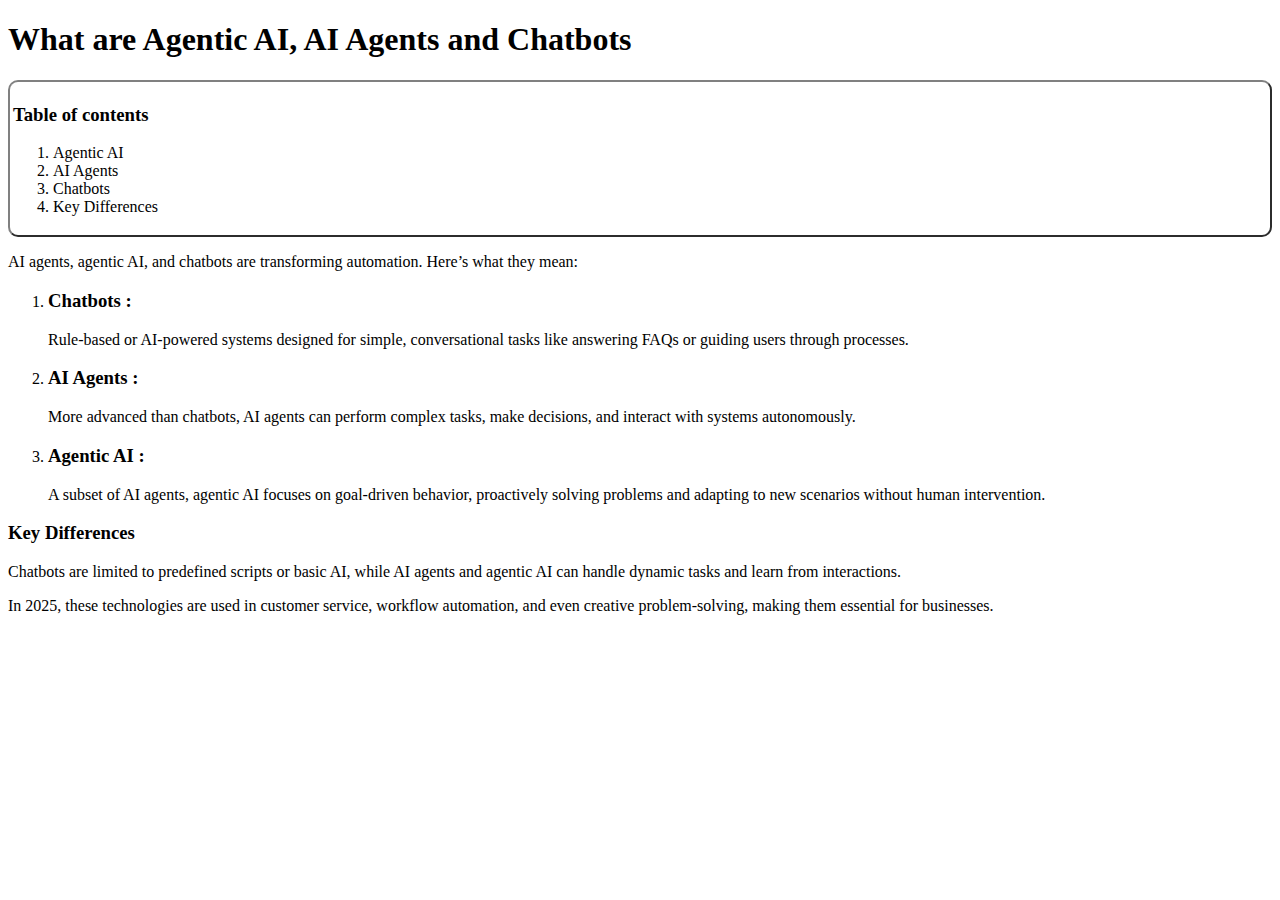
<file: index.html>
<!DOCTYPE html>
<html lang="en">
<head>
    <meta charset="UTF-8">
    <meta name="viewport" content="width=device-width, initial-scale=1.0">
    <title>Document</title>
</head>
<body>

    <h1>What are Agentic AI, AI Agents and Chatbots </h1>
    <table border="2" align="center" style="width: 100%; border-radius: 10px;">
        <tr>
            <td style="border: none;">
                <h3>Table of contents</h3>
            
                <ol>
                    <li>Agentic AI</li>
                    <li>AI Agents</li>
                    <li>Chatbots</li>
                    <li>Key Differences</li>
                </ol>
            </td>
            
        </tr>
    </table>
    
    <p>AI agents, agentic AI, and chatbots are transforming automation. Here’s what they mean:</p>
    <ol>
        <li>
            <h3>Chatbots :</h3>
        </li>
        <p>Rule-based or AI-powered systems designed for simple, conversational tasks like answering FAQs or guiding users through processes.</p>
        <li>
            <h3>AI Agents :</h3>
        </li>
        <p>More advanced than chatbots, AI agents can perform complex tasks, make decisions, and interact with systems autonomously.</p>
        <li>
            <h3>Agentic AI :</h3>
        </li>
        <p>A subset of AI agents, agentic AI focuses on goal-driven behavior, proactively solving problems and adapting to new scenarios without human intervention.</p>
    </ol>
    <h3>Key Differences </h3>
    <p>Chatbots are limited to predefined scripts or basic AI, while AI agents and agentic AI can handle dynamic tasks and learn from interactions.</p>
    <p>In 2025, these technologies are used in customer service, workflow automation, and even creative problem-solving, making them essential for businesses.</p>



</body>
</html>
</file>
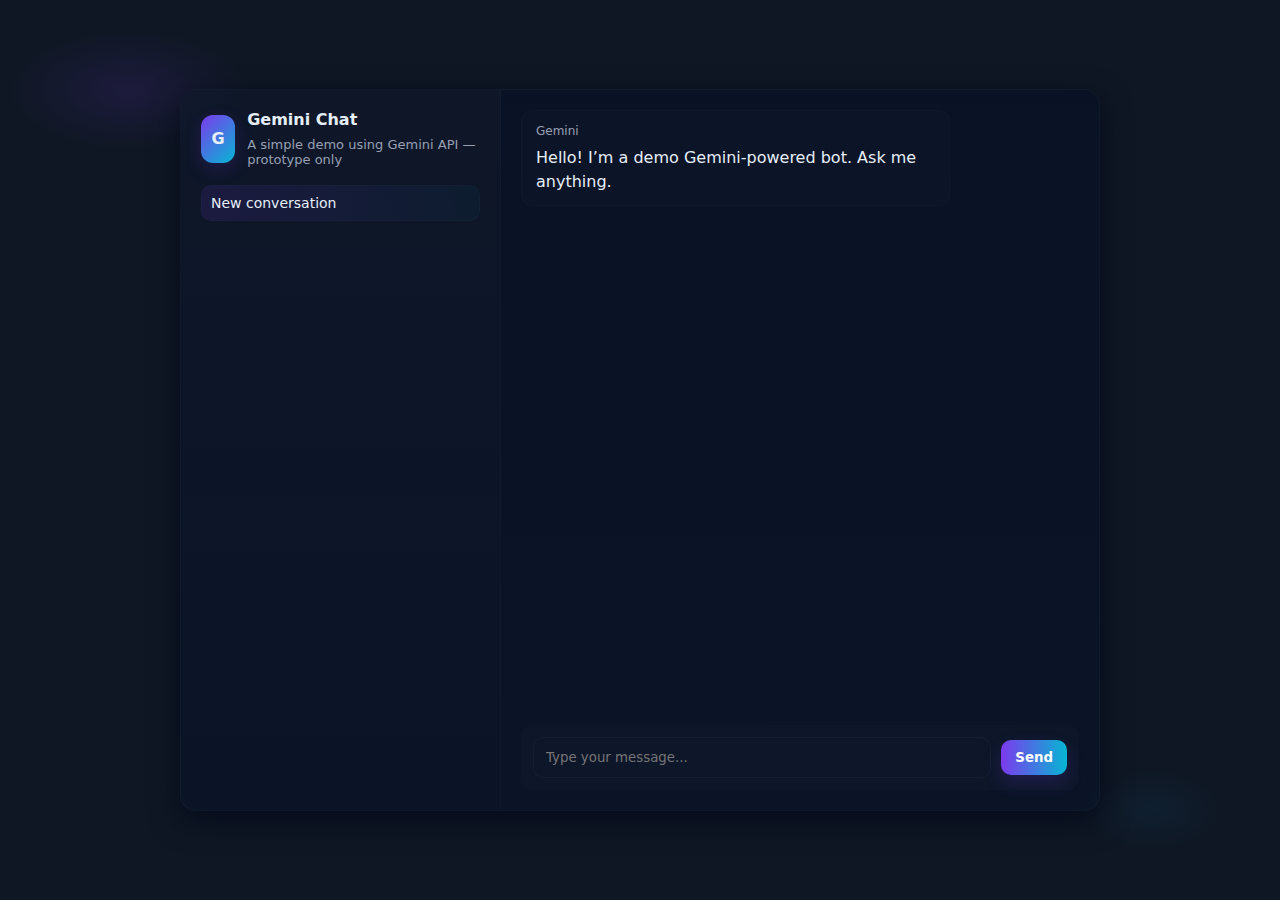
<file: chatbot/index.html>
<!doctype html>
<html lang="en">
<head>
  <meta charset="utf-8" />
  <meta name="viewport" content="width=device-width,initial-scale=1" />
  <title>Gemini Chatbot — Demo</title>
  <style>
    :root{
      --bg:#0f1724; --card:#0b1220; --accent:#7c3aed; --muted:#98a0b3;
      --user:#1f2937; --bot:#0b1220;
    }
    *{box-sizing:border-box;font-family:Inter,ui-sans-serif,system-ui,Segoe UI,Roboto,"Helvetica Neue",Arial;}
    body{
      margin:0; min-height:100vh; background:
      radial-gradient(1200px 600px at 10% 10%, rgba(124,58,237,0.12), transparent 10%),
      radial-gradient(700px 400px at 90% 90%, rgba(14,165,233,0.06), transparent 10%),
      var(--bg); color:#e6eef8; display:flex; align-items:center; justify-content:center; padding:32px;
    }
    .app{
      width:100%; max-width:920px; border-radius:16px; box-shadow:0 10px 30px rgba(2,6,23,0.7);
      overflow:hidden; display:grid; grid-template-columns: 320px 1fr; background:linear-gradient(180deg,#071025aa,#081428aa);
      border:1px solid rgba(255,255,255,0.03);
    }

    /* sidebar */
    .sidebar{padding:20px;background:linear-gradient(180deg,rgba(255,255,255,0.02),transparent); border-right:1px solid rgba(255,255,255,0.02);}
    .brand{display:flex;gap:12px;align-items:center;margin-bottom:18px}
    .logo{
      height:48px;width:48px;border-radius:12px;background:linear-gradient(135deg,var(--accent),#06b6d4);display:flex;align-items:center;justify-content:center;font-weight:700;
      box-shadow:0 6px 18px rgba(124,58,237,0.18);
    }
    .brand h1{font-size:16px;margin:0}
    .intro{color:var(--muted);font-size:13px;margin-top:8px}

    .conversations{margin-top:18px;display:flex;flex-direction:column;gap:8px; max-height:56vh; overflow:auto;}
    .conv{padding:10px;border-radius:10px;background:rgba(255,255,255,0.02);cursor:pointer;font-size:14px}
    .conv.active{background:linear-gradient(90deg,rgba(124,58,237,0.12),rgba(6,182,212,0.04));box-shadow:inset 0 0 0 1px rgba(255,255,255,0.02)}

    /* chat area */
    .chat{
      display:flex;flex-direction:column;height:80vh;padding:20px; gap:14px;
    }
    .messages{flex:1; overflow:auto;padding-right:8px; display:flex;flex-direction:column; gap:12px;}
    .msg{max-width:78%; padding:12px 14px;border-radius:12px;line-height:1.45}
    .msg.user{margin-left:auto;background:linear-gradient(180deg,rgba(255,255,255,0.03),rgba(255,255,255,0.01)); color:#fff; border:1px solid rgba(255,255,255,0.03)}
    .msg.bot{background:linear-gradient(180deg,rgba(255,255,255,0.01),rgba(255,255,255,0.01)); border:1px solid rgba(255,255,255,0.02)}
    .meta{font-size:12px;color:var(--muted);margin-bottom:6px}
    .typing{display:inline-block;height:10px;vertical-align:middle}
    .typing > span{display:inline-block;width:6px;height:6px;border-radius:50%;margin-right:4px;opacity:0.2;animation:dot 1s infinite}
    .typing > span:nth-child(2){animation-delay:0.15s}
    .typing > span:nth-child(3){animation-delay:0.3s}
    @keyframes dot{50%{opacity:1; transform:translateY(-4px)}}

    .composer{display:flex;gap:10px;align-items:center;padding:12px;border-radius:12px;background:linear-gradient(180deg,rgba(255,255,255,0.01),rgba(255,255,255,0.01));}
    .composer input{flex:1;padding:12px;border-radius:10px;border:1px solid rgba(255,255,255,0.03);background:transparent;color:inherit;outline:none}
    .btn{background:linear-gradient(90deg,var(--accent),#06b6d4);border:none;padding:10px 14px;border-radius:10px;color:white;font-weight:600;cursor:pointer;box-shadow:0 8px 18px rgba(124,58,237,0.18)}
    .muted{font-size:13px;color:var(--muted);margin-top:8px;text-align:center}
    .small{font-size:12px;color:var(--muted)}

    /* responsive */
    @media (max-width:840px){.app{grid-template-columns:1fr} .sidebar{display:none}}
  </style>
</head>
<body>
  <div class="app" role="application">
    <aside class="sidebar">
      <div class="brand">
        <div class="logo">G</div>
        <div>
          <h1>Gemini Chat</h1>
          <div class="intro">A simple demo using Gemini API — prototype only</div>
        </div>
      </div>

      <div class="conversations" id="convs">
        <div class="conv active">New conversation</div>
      </div>

      <!-- <div style="margin-top:auto" class="small">Tip: for production, use a server-side proxy (see README).</div> -->
    </aside>

    <main class="chat" aria-live="polite">
      <div class="messages" id="messages">
        <div class="msg bot" id="welcome"><div class="meta">Gemini</div>Hello! I’m a demo Gemini-powered bot. Ask me anything.</div>
      </div>

      <div class="composer" role="form" aria-label="Message composer">
        <input id="input" placeholder="Type your message..." autocomplete="off" />
        <button class="btn" id="sendBtn">Send</button>
      </div>

      <!-- <div class="muted">This demo uses the Gemini REST endpoint. See security note below.</div> -->
    </main>
  </div>

  <script>
    // --------------------
    // CONFIG
    // --------------------
    const GEMINI_API_KEY = "AIzaSyBcaNcY9qGbsu3GFPeyMz0hcfuxRD_jbxU"; // Replace with your API key
    const MODEL = "gemini-2.5-flash";

    // --------------------
    // UI helpers
    // --------------------
    const messagesEl = document.getElementById("messages");
    const inputEl = document.getElementById("input");
    const sendBtn = document.getElementById("sendBtn");

    function appendMessage(content, who = "bot", options = {}) {
      const div = document.createElement("div");
      div.className = "msg " + (who === "user" ? "user" : "bot");
      if (options.meta) {
        const meta = document.createElement("div");
        meta.className = "meta";
        meta.textContent = options.meta;
        div.appendChild(meta);
      }
      const text = document.createElement("div");
      text.className = "text";
      text.innerHTML = content.replace(/\n/g, "<br>");
      div.appendChild(text);
      messagesEl.appendChild(div);
      messagesEl.scrollTop = messagesEl.scrollHeight;
      return div;
    }

    function showTyping() {
      const t = document.createElement("div");
      t.className = "msg bot typingWrap";
      t.innerHTML = '<div class="meta">Gemini</div><div class="typing"><span></span><span></span><span></span></div>';
      messagesEl.appendChild(t);
      messagesEl.scrollTop = messagesEl.scrollHeight;
      return t;
    }

    // --------------------
    // Gemini request
    // --------------------
    async function callGemini(promptText) {
      if (!GEMINI_API_KEY) throw new Error("No GEMINI_API_KEY set in the demo.");
      const endpoint = `https://generativelanguage.googleapis.com/v1beta/models/${encodeURIComponent(MODEL)}:generateContent`;
      const body = {
        contents: [{ parts: [{ text: promptText }] }]
      };
      const res = await fetch(endpoint, {
        method: "POST",
        headers: {
          "Content-Type": "application/json",
          "x-goog-api-key": GEMINI_API_KEY
        },
        body: JSON.stringify(body)
      });
      if (!res.ok) {
        const txt = await res.text();
        throw new Error("API error: " + res.status + " " + txt);
      }
      const data = await res.json();
      // ✅ Clean text only
      const text = data?.candidates?.[0]?.content?.parts?.[0]?.text || "No response";
      return text;
    }

    // --------------------
    // UI events
    // --------------------
    sendBtn.addEventListener("click", sendMessage);
    inputEl.addEventListener("keydown", (e) => { if (e.key === "Enter") sendMessage(); });

    async function sendMessage() {
      const value = inputEl.value.trim();
      if (!value) return;
      appendMessage(value, "user", { meta: "You :" });
      inputEl.value = "";
      let t = showTyping();

      try {
        const reply = await callGemini(value);
        t.remove();
        appendMessage(reply, "bot", { meta: "Gemini :" });
      } catch (err) {
        t.remove();
        appendMessage("Error: " + err.message, "bot", { meta: "Gemini" });
        console.error(err);
      }
    }
  </script>
</body>
</html>
</file>
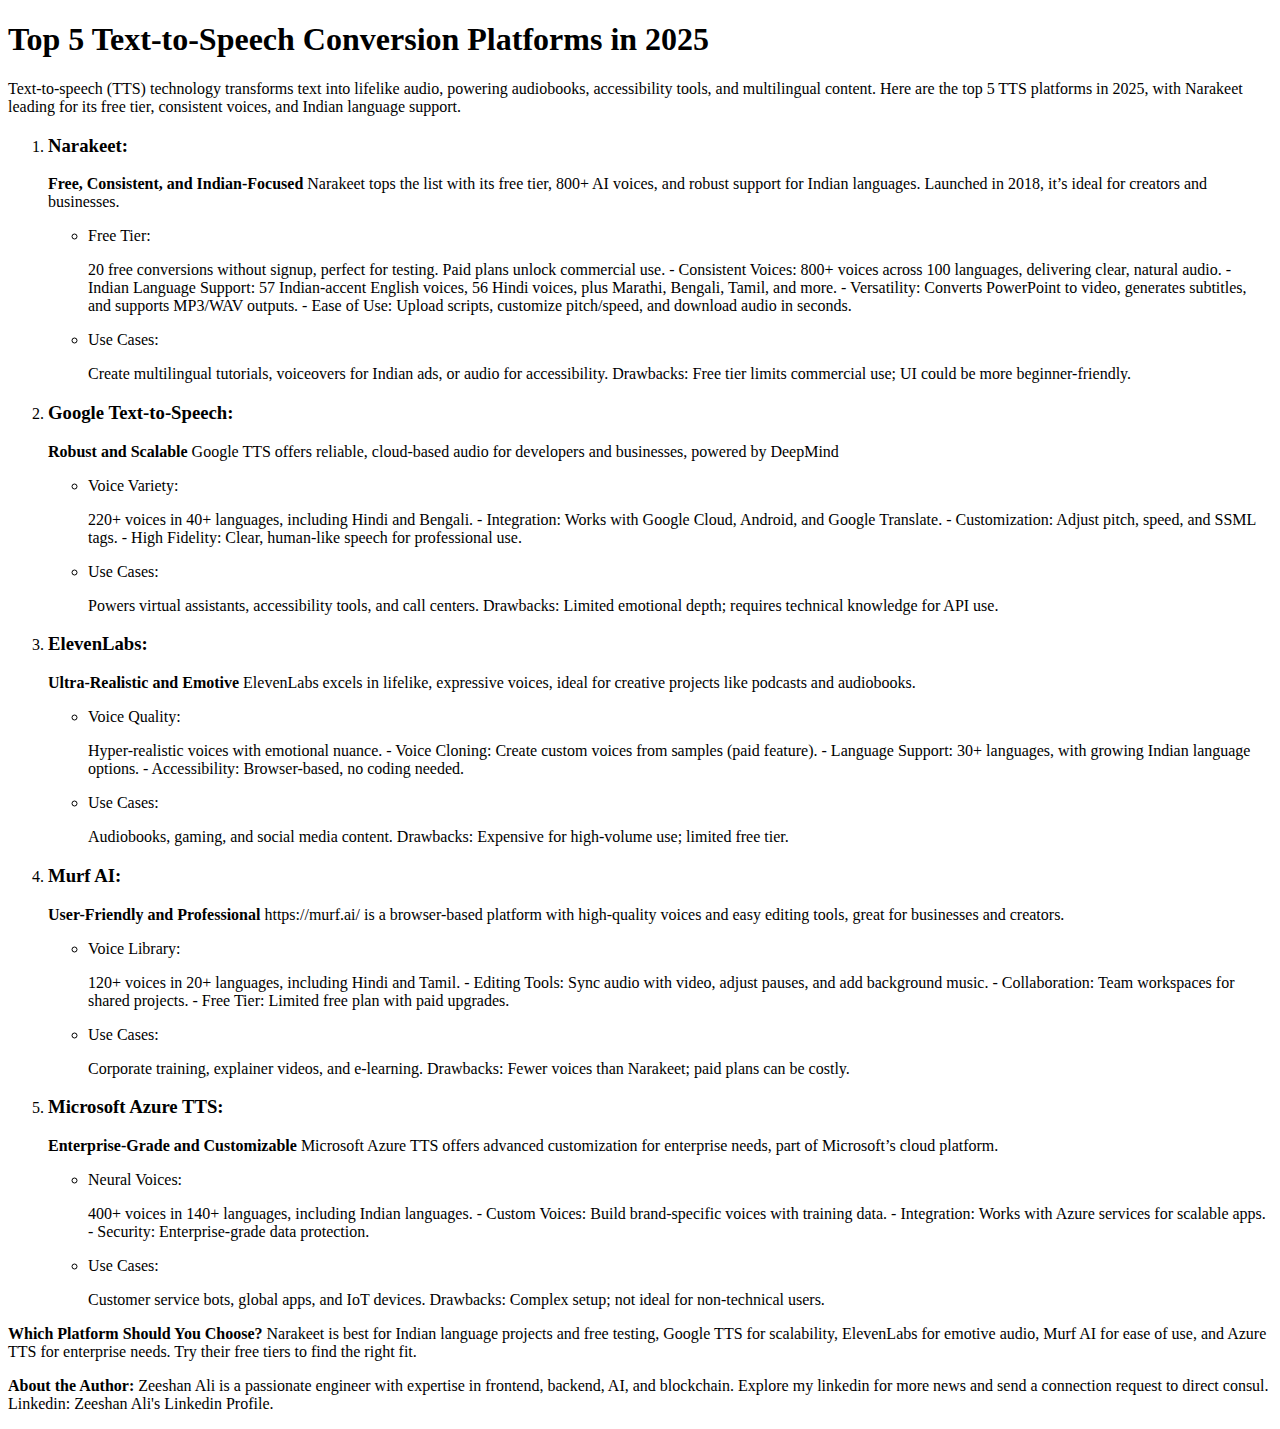
<file: Indexs.html>
<!DOCTYPE html>
<html lang="en">
<head>
    <meta charset="UTF-8">
    <meta name="viewport" content="width=device-width, initial-scale=1.0">
    <title>Document</title>
</head>
<body>
    <h1>Top 5 Text-to-Speech Conversion Platforms in 2025</h1>

    <p>Text-to-speech (TTS) technology transforms text into lifelike audio, powering audiobooks, accessibility tools, and multilingual content. Here are the top 5 TTS platforms in 2025, with Narakeet leading for its free tier, consistent voices, and Indian language support.</p>
    <ol>
        <li>
        <h3>Narakeet:</h3>
        <p><b>Free, Consistent, and Indian-Focused</b> Narakeet tops the list with its free tier, 800+ AI voices, and robust support for Indian languages. Launched in 2018, it’s ideal for creators and businesses.</p>
        </li>
        <ul>
            <li>Free Tier: </li>
            <p> 20 free conversions without signup, perfect for testing. Paid plans unlock commercial use. - Consistent Voices: 800+ voices across 100 languages, delivering clear, natural audio. - Indian Language Support: 57 Indian-accent English voices, 56 Hindi voices, plus Marathi, Bengali, Tamil, and more. - Versatility: Converts PowerPoint to video, generates subtitles, and supports MP3/WAV outputs. - Ease of Use: Upload scripts, customize pitch/speed, and download audio in seconds.</p>
            <li>Use Cases: </li>
            <p>Create multilingual tutorials, voiceovers for Indian ads, or audio for accessibility. Drawbacks: Free tier limits commercial use; UI could be more beginner-friendly.</p>

        </ul>

        <li><h3>Google Text-to-Speech:</h3> </li>
        <p> <b>Robust and Scalable</b> Google TTS offers reliable, cloud-based audio for developers and businesses, powered by DeepMind</p>
        <ul>
            <li>Voice Variety:</li>
            <p>220+ voices in 40+ languages, including Hindi and Bengali. - Integration: Works with Google Cloud, Android, and Google Translate. - Customization: Adjust pitch, speed, and SSML tags. - High Fidelity: Clear, human-like speech for professional use.</p>
            <li>Use Cases:</li>
            <p>Powers virtual assistants, accessibility tools, and call centers. Drawbacks: Limited emotional depth; requires technical knowledge for API use.</p>

        </ul>
        <li> <h3>ElevenLabs:</h3></li>
        <p> <b>Ultra-Realistic and Emotive</b> ElevenLabs excels in lifelike, expressive voices, ideal for creative projects like podcasts and audiobooks.</p>
        <ul>
            <li>Voice Quality:</li>
            <p>Hyper-realistic voices with emotional nuance. - Voice Cloning: Create custom voices from samples (paid feature). - Language Support: 30+ languages, with growing Indian language options. - Accessibility: Browser-based, no coding needed.</p>
            <li>Use Cases:</li>
            <p>Audiobooks, gaming, and social media content. Drawbacks: Expensive for high-volume use; limited free tier.</p>

        </ul>
        <li><h3> Murf AI:</h3></li>
        <p> <b>User-Friendly and Professional</b> https://murf.ai/ is a browser-based platform with high-quality voices and easy editing tools, great for businesses and creators.</p>
        <ul>
            <li>Voice Library: </li>
            <p>120+ voices in 20+ languages, including Hindi and Tamil. - Editing Tools: Sync audio with video, adjust pauses, and add background music. - Collaboration: Team workspaces for shared projects. - Free Tier: Limited free plan with paid upgrades.</p>
            <li>Use Cases:</li>
            <p>Corporate training, explainer videos, and e-learning. Drawbacks: Fewer voices than Narakeet; paid plans can be costly.</p>
        </ul>
        <li><h3> Microsoft Azure TTS:</h3> </li>
        <p><b>Enterprise-Grade and Customizable</b> Microsoft Azure TTS offers advanced customization for enterprise needs, part of Microsoft’s cloud platform.</p>
        <ul>
            <li>Neural Voices:</li>
            <p>400+ voices in 140+ languages, including Indian languages. - Custom Voices: Build brand-specific voices with training data. - Integration: Works with Azure services for scalable apps. - Security: Enterprise-grade data protection.</p>
            <li>Use Cases:</li>
            <p>Customer service bots, global apps, and IoT devices. Drawbacks: Complex setup; not ideal for non-technical users.</p>

        </ul>
    </ol>

    <p><b>Which Platform Should You Choose?</b> Narakeet is best for Indian language projects and free testing, Google TTS for scalability, ElevenLabs for emotive audio, Murf AI for ease of use, and Azure TTS for enterprise needs. Try their free tiers to find the right fit.</p>
    <p><b>About the Author:</b> Zeeshan Ali is a passionate engineer with expertise in frontend, backend, AI, and blockchain. Explore my linkedin for more news and send a connection request to direct consul. Linkedin: Zeeshan Ali's Linkedin Profile.</p>
</body>
</html>
</file>
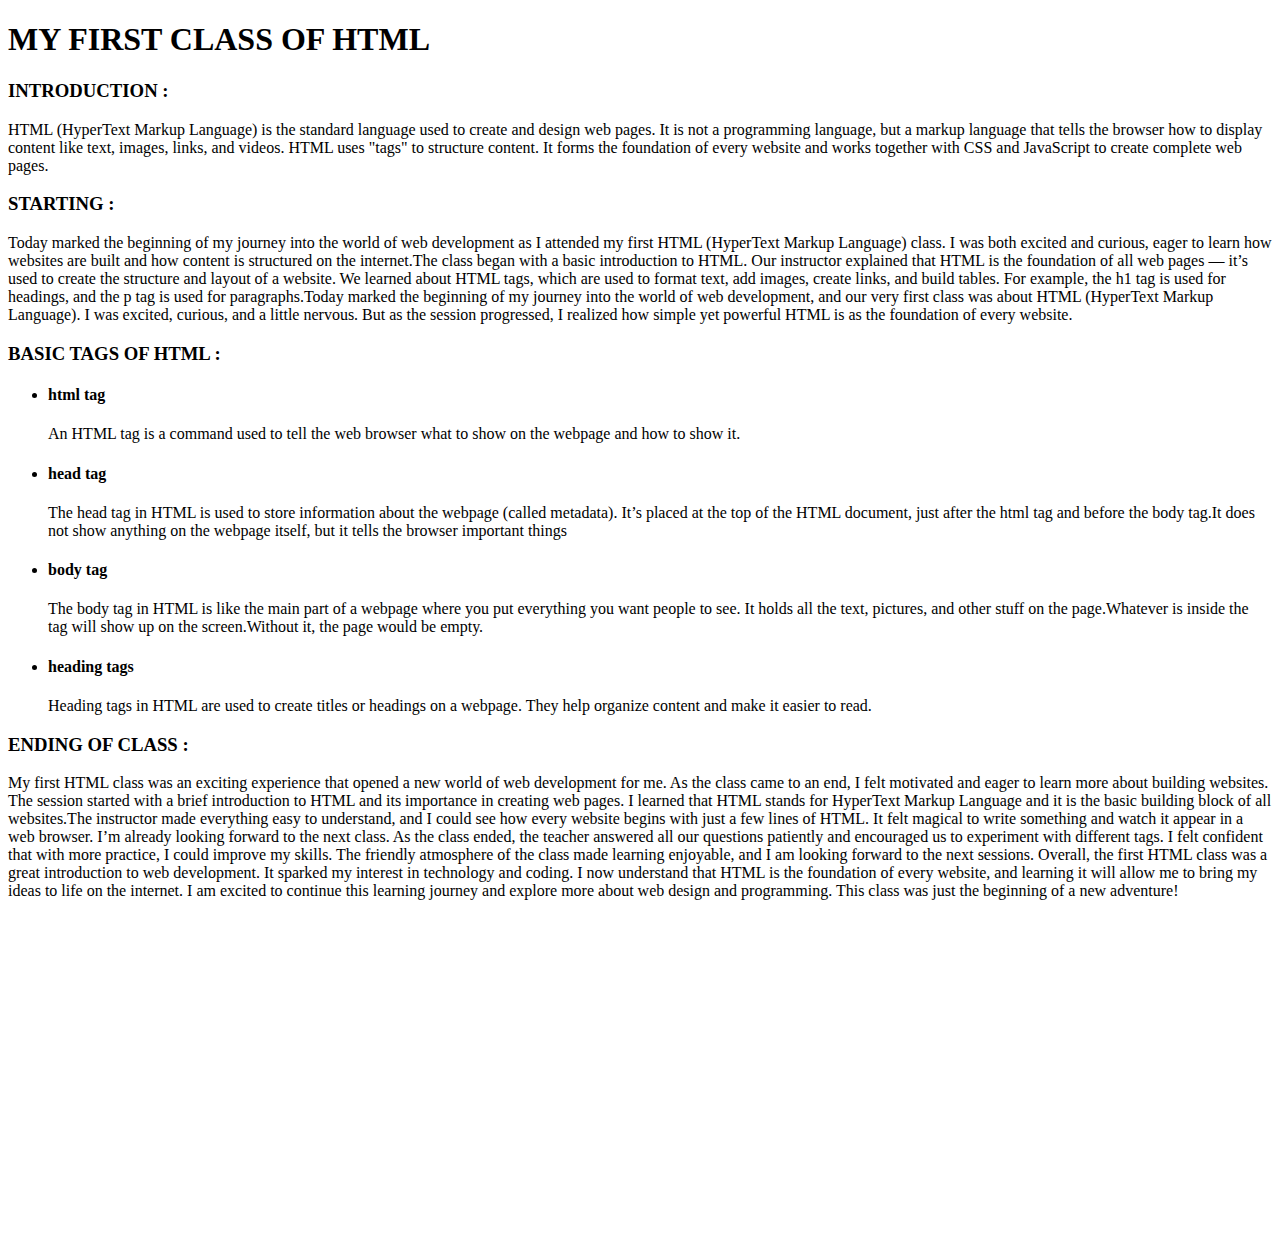
<file: project 2.html>
<!DOCTYPE html>
<html lang="en">
<head>
    <meta charset="UTF-8">
    <meta name="viewport" content="width=device-width, initial-scale=1.0">
    <title>Document</title>
</head>
<!-- <body style="background-image: url(c.jpg);background-repeat: no-repeat;background-size: 1000pt;background-position:center;"> -->

<body>
    <h1>MY FIRST CLASS OF HTML</h1>
    <h3>INTRODUCTION : </h3>
    <p>HTML (HyperText Markup Language) is the standard language used to create and design web pages. It is not a programming language, but a markup language that tells the browser how to display content like text, images, links, and videos. HTML uses "tags" to structure content. It forms the foundation of every website and works together with CSS and JavaScript to create complete web pages.</p>
    <h3>STARTING :</h3>
    <p>Today marked the beginning of my journey into the world of web development as I attended my first HTML (HyperText Markup Language) class. I was both excited and curious, eager to learn how websites are built and how content is structured on the internet.The class began with a basic introduction to HTML. Our instructor explained that HTML is the foundation of all web pages — it’s used to create the structure and layout of a website. We learned about HTML tags, which are used to format text, add images, create links, and build tables. For example, the h1 tag is used for headings, and the p tag is used for paragraphs.Today marked the beginning of my journey into the world of web development, and our very first class was about HTML (HyperText Markup Language). I was excited, curious, and a little nervous. But as the session progressed, I realized how simple yet powerful HTML is as the foundation of every website.
</p>
    <h3>BASIC TAGS OF HTML :</h3>
    <ul>
        <LI> <h4>html tag </h4></LI>
        <P>An HTML tag is a command used to tell the web browser what to show on the webpage and how to show it.</P>
        <li><h4> head tag</h4></li>
        <p>The head tag in HTML is used to store information about the webpage (called metadata). It’s placed at the top of the HTML document, just after the html tag and before the body tag.It does not show anything on the webpage itself, but it tells the browser important things</p>
        <li> <h4>body tag </h4></li>
        <p>The body tag in HTML is like the main part of a webpage where you put everything you want people to see.  
It holds all the text, pictures, and other stuff on the page.Whatever is inside the <body> tag will show up on the screen.Without it, the page would be empty.</p>
        <li><h4>heading tags</h4></li>
        <p>Heading tags in HTML are used to create titles or headings on a webpage. They help organize content and make it easier to read.</p> 
    </ul>
    <h3>ENDING OF CLASS :</h3>
    <p>My first HTML class was an exciting experience that opened a new world of web development for me. As the class came to an end, I felt motivated and eager to learn more about building websites. The session started with a brief introduction to HTML and its importance in creating web pages. I learned that HTML stands for HyperText Markup Language and it is the basic building block of all websites.The instructor made everything easy to understand, and I could see how every website begins with just a few lines of HTML. It felt magical to write something and watch it appear in a web browser. I’m already looking forward to the next class.
        As the class ended, the teacher answered all our questions patiently and encouraged us to experiment with different tags. I felt confident that with more practice, I could improve my skills. The friendly atmosphere of the class made learning enjoyable, and I am looking forward to the next sessions.

Overall, the first HTML class was a great introduction to web development. It sparked my interest in technology and coding. I now understand that HTML is the foundation of every website, and learning it will allow me to bring my ideas to life on the internet. I am excited to continue this learning journey and explore more about web design and programming. This class was just the beginning of a new adventure!</p>

        <iframe width="560" height="315" src="https://www.youtube.com/embed/BsDoLVMnmZs?si=i1Ww0SZ9szEGM9x7" title="YouTube video player" frameborder="0" allow="accelerometer; autoplay; clipboard-write; encrypted-media; gyroscope; picture-in-picture; web-share" referrerpolicy="strict-origin-when-cross-origin" allowfullscreen></iframe>
        <iframe width="560" height="315" src="https://www.youtube.com/embed/HBqWsrqK89U?si=U7izTbqIYPm7LnAO" title="YouTube video player" frameborder="0" allow="accelerometer; autoplay; clipboard-write; encrypted-media; gyroscope; picture-in-picture; web-share" referrerpolicy="strict-origin-when-cross-origin" allowfullscreen></iframe>

</body>
</html>
</file>
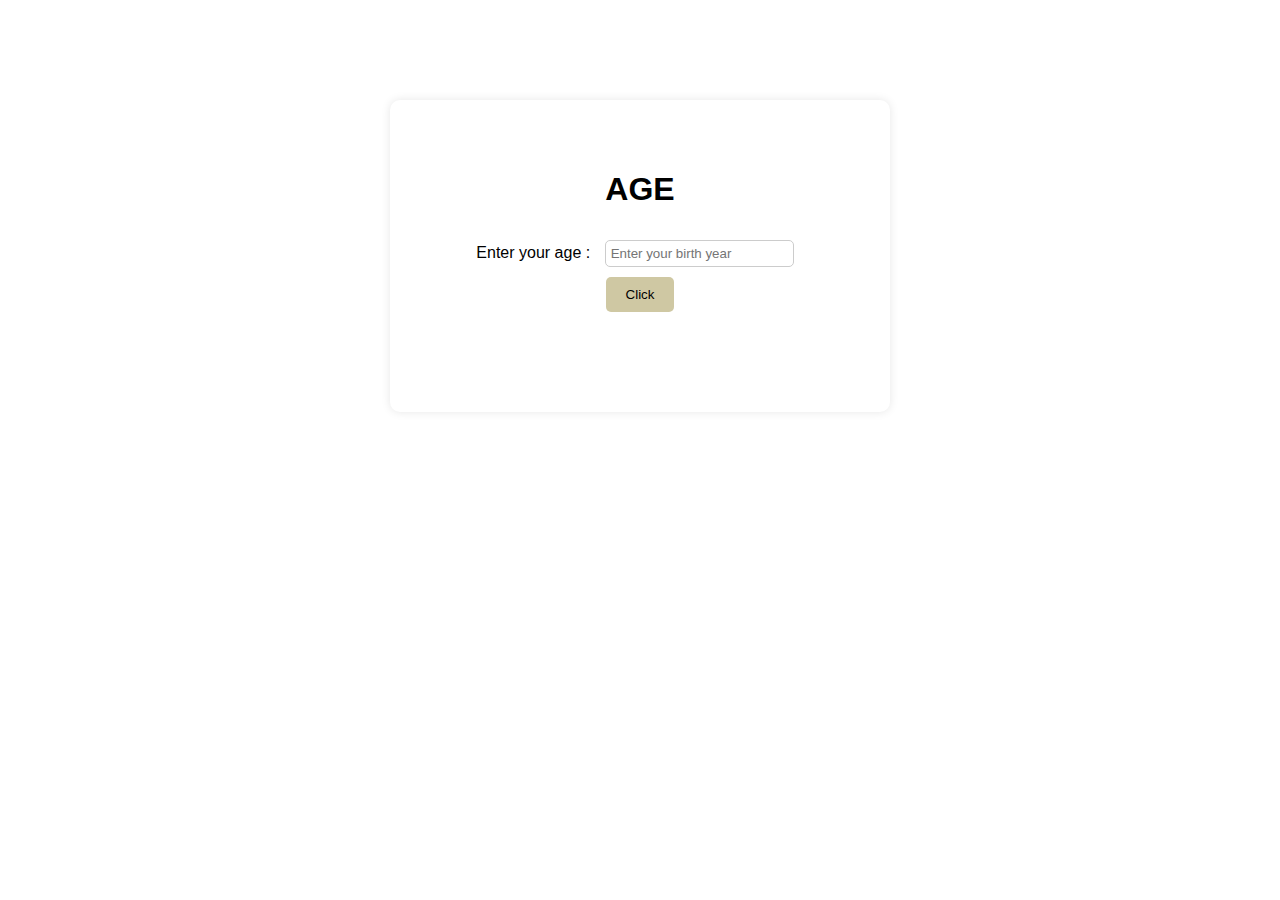
<file: age/age.html>
<!DOCTYPE html>
<html lang="en">
<head>
    <meta charset="UTF-8">
    <meta name="viewport" content="width=device-width, initial-scale=1.0">
    <title>Document</title>
     <link rel="stylesheet" href="style.css">
</head>
<body>
    <!-- age calculator -->
    <div class="con">
        
    <h1>AGE</h1>
    <div>
        <label for="title">Enter your age :</label>
        <input type="text" placeholder="Enter your birth year" id="input">
        <button type="submit" id="button">Click</button>
    </div>
    <div id="result">

    </div>
    </div>
    <script>
        const button = document.getElementById('button');
        const result = document.getElementById('result');
        
        button.addEventListener('click', function() {
             event.preventDefault(); // Prevent the default form submission behavior

             const input = document.getElementById('input').value;
             if(input < 2025 && input > 0)
             {
             const age = 2025 - parseInt(input);
             result.textContent = `You are ${age.toFixed(0)} years old`;
             }
             else
             {
                result.textContent = `Invalid input ......`;
             }

        })
    </script>

</body>
</html>
</file>
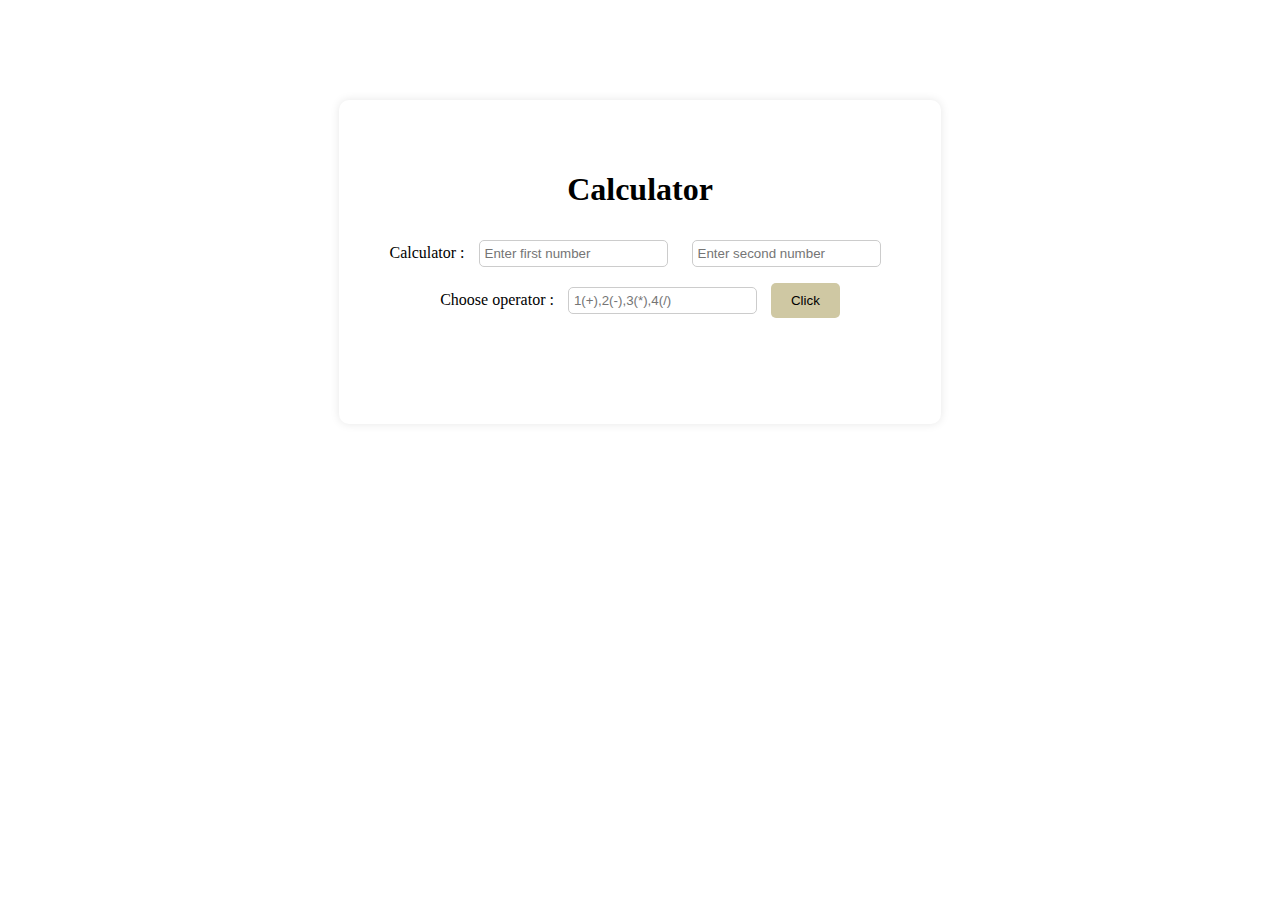
<file: calculator/calculator.html>
<!DOCTYPE html>
<html lang="en">
<head>
    <meta charset="UTF-8">
    <meta name="viewport" content="width=device-width, initial-scale=1.0">
    <title>Calculator</title>
        <link rel="stylesheet" href="style.css">
</head>
<body>
    
    <!-- Calculator -->

    <div class="con">
        <div class="cal">
            <h1>Calculator</h1>

            <form action="calculator.html">
            <label for="text">Calculator :</label>
            <input type="text" placeholder="Enter first number" id="input1">
            <input type="text" placeholder="Enter second number" id="input2"><br>
            <label for="text">Choose operator :</label>
            <input type="text" placeholder="1(+),2(-),3(*),4(/)" id="input3">
            <button id="button"type="submit" >Click</button>
            </form>

        </div>
        <div id="result"></div>
    </div>


    <script>
        const button = document.getElementById('button');
        const input = document.getElementById('input');

        button.addEventListener('click', () => {
            event.preventDefault();

            const num1 = parseFloat(document.getElementById('input1').value);
            const num2 = parseFloat(document.getElementById('input2').value);
            const operator = document.getElementById('input3').value;
            
            if (operator === '1') {
                result = num1 + num2;
            } else if (operator === '2') {
                result = num1 - num2;
            } else if (operator === '3') {
                result = num1 * num2;
            } else if (operator === '4') {
                result = num1 / num2;
            } else {
                result = 'Invalid operator';
            }

            document.getElementById('result').innerText = `Result: ${result}`;
        });
    </script>
</body>
</html>
</file>
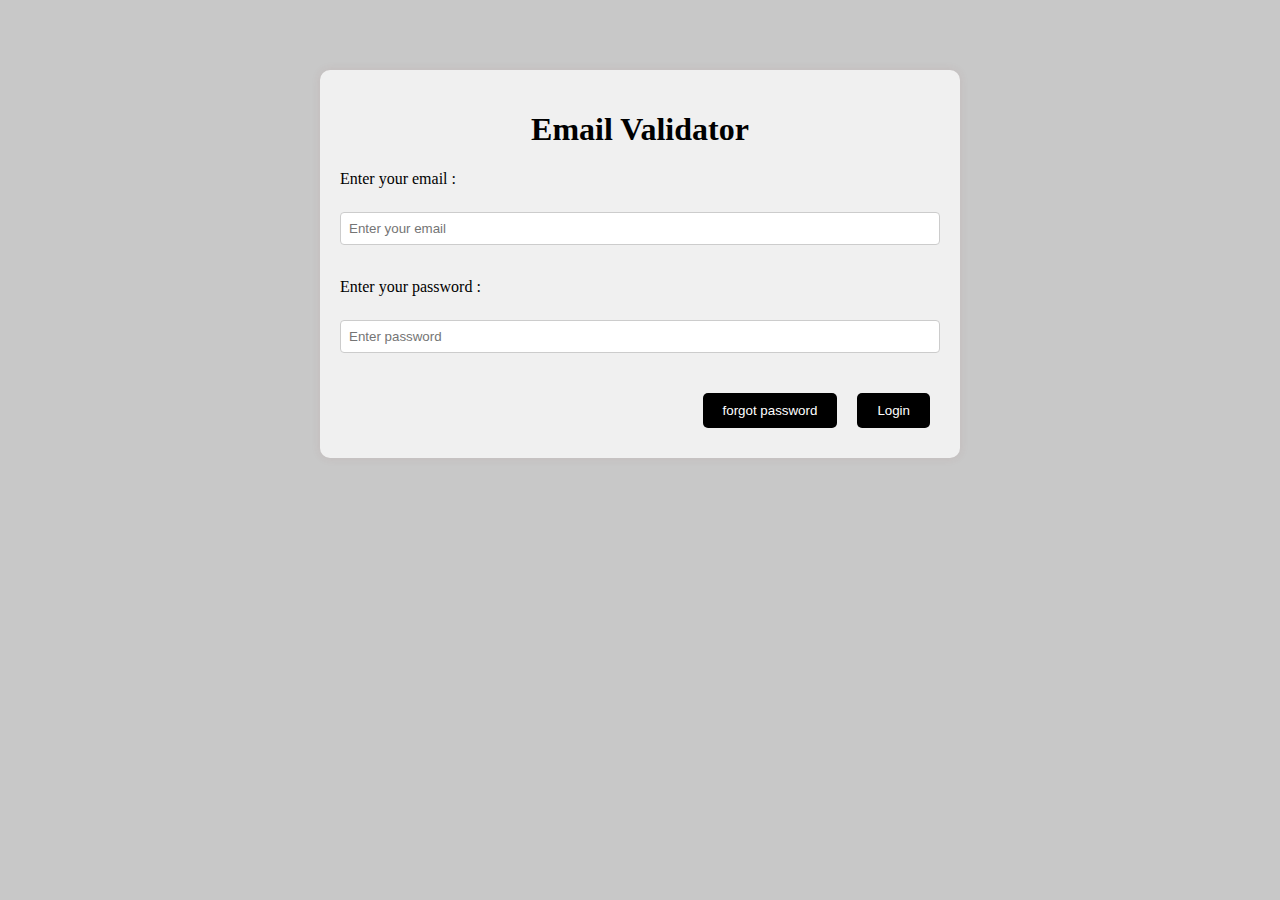
<file: email/email.html>
<!DOCTYPE html>
<html lang="en">
<head>
    <meta charset="UTF-8">
    <meta name="viewport" content="width=device-width, initial-scale=1.0">
    <title>Document</title>
    <link rel="stylesheet" href="style.css">
</head>
<body>
    <div class="con">
        
        <div class="h">
            <h1>Email Validator</h1>
        </div>

        <div class="form">
            <label for="title">Enter your email :</label>
            <input type="text" placeholder="Enter your email" id="input1">
            <br>
            <label for="title">Enter your password :</label>
            <input type="text" placeholder="Enter password" id="input2">
        </div>

        <button type="submit" id="button">Login</button>
        <button class="b2">forgot password</button>
        
        <div id="result" class="result""></div>
    </div>
    <script>
        const button = document.getElementById('button');
        const result = document.getElementById('result');
        const input1 = document.getElementById('input1');
        const input2 = document.getElementById('input2');
        button.addEventListener('click', () => {
            event.preventDefault(); // Prevent the default form submission behavior

            const email = input1.value;
            const password = input2.value;


            // lenth of password must be greater than 6
            if (password.length < 6) {
                result.innerText = 'Password must be at least 6 characters long.';
                return;
            }
            // Regular expression for basic email validation
            const emailPattern = /^[^\s@]+@[^\s@]+\.[^\s@]+$/;
            if (emailPattern.test(email)) {
                result.innerText = 'Login successful.';
                nextpage = window.location.href = "https://www.linkedin.com/feed/";
                return nextpage;
            } else {
                result.innerText = 'Invalid email address.';
            }
        });

    </script>
</body>
</html>
</file>
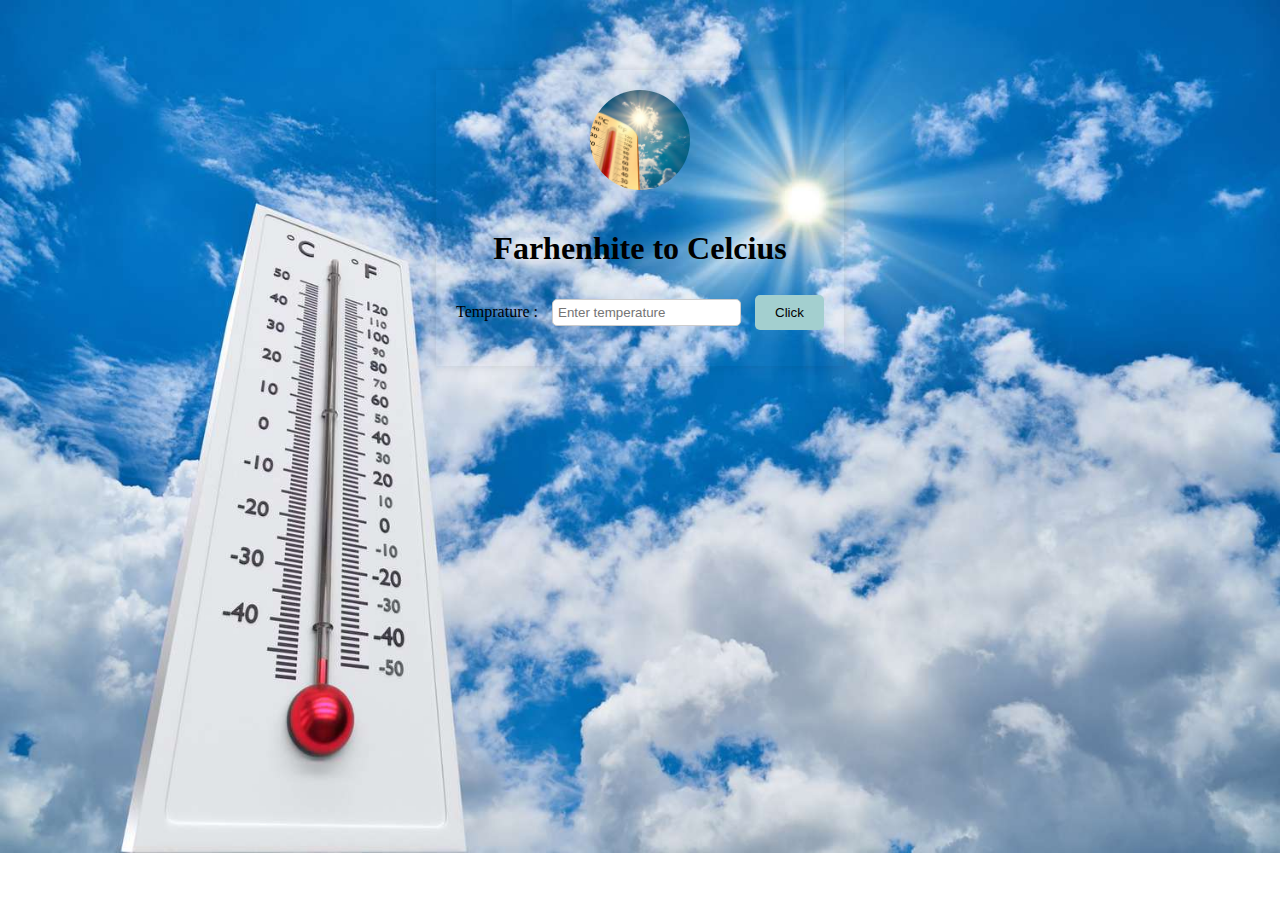
<file: temperature/temperature_converter.html>
<!DOCTYPE html>
<html lang="en">
<head>
    <meta charset="UTF-8">
    <meta name="viewport" content="width=device-width, initial-scale=1.0">
    <title>Document</title>
    <link rel="stylesheet" href="style.css">
</head>
<body>
    <!-- farhenhite to celcius -->
    <div class="con">
        <img src="tem.jpg" class="img">
        
        <h1>Farhenhite to Celcius</h1>
        <form action="temperature_converter.html">
            <label for="text">Temprature :</label>
            <input type="text" placeholder="Enter temperature" id="input">
            <button id="button"type="submit" >Click</button>
        </form>    
        <div id="result">
            
        </div>
    </div>
    <script>
        const button = document.getElementById('button');
        const result = document.getElementById('result');
        
        button.addEventListener('click', function() {

            event.preventDefault(); // Prevent the default form submission behavior
            
            const input = document.getElementById('input').value;
            const celsius = (input - 32) * 5/9;
            result.textContent = `The temperature in Celsius is ${celsius.toFixed(2)} °C`;
        });
    </script>
</body>
</html>
</file>
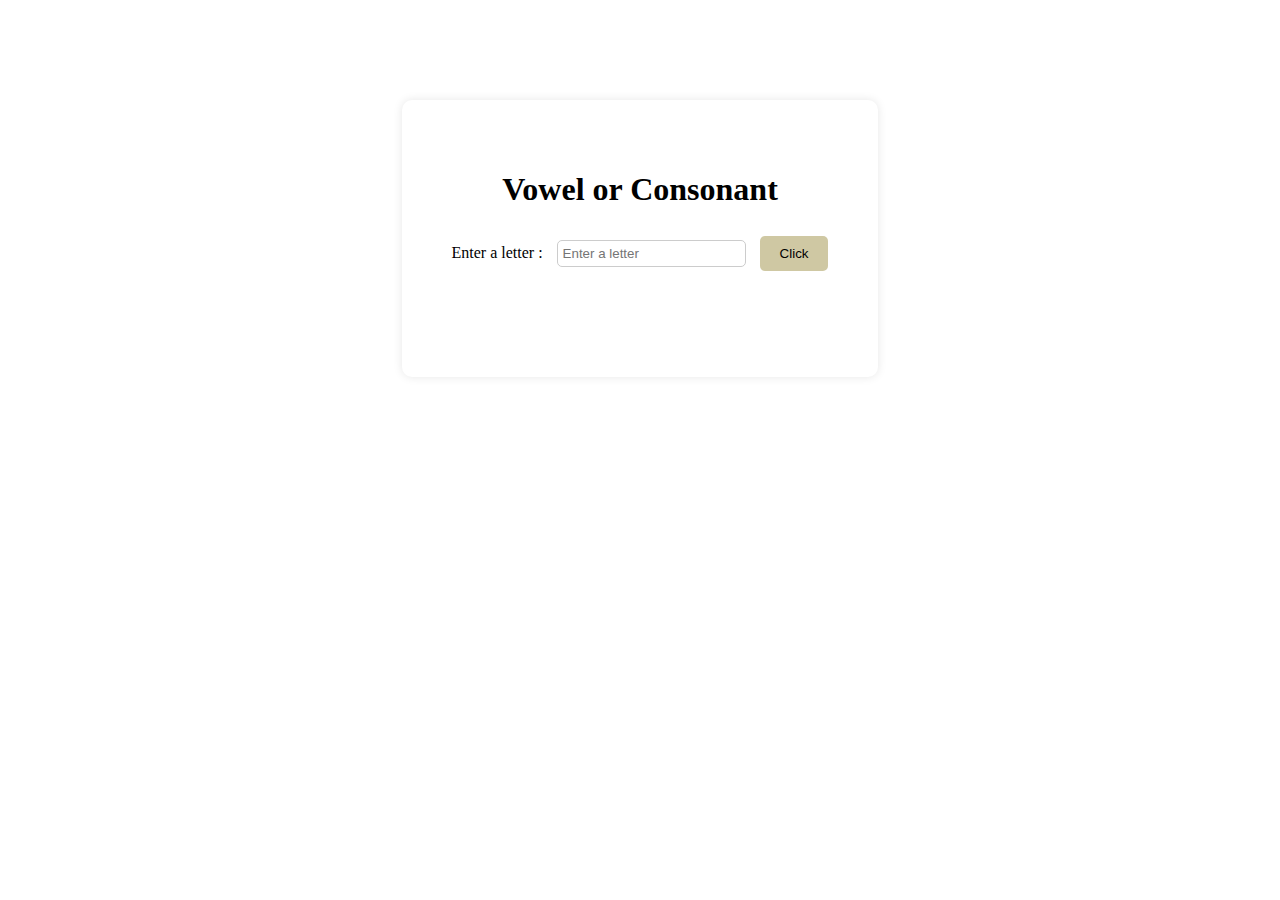
<file: vowel/vowel.html>
<!DOCTYPE html>
<html lang="en">
<head>
    <meta charset="UTF-8">
    <meta name="viewport" content="width=device-width, initial-scale=1.0">
    <title>Document</title>
    <link rel="stylesheet" href="style.css">
</head>
<body>
    <div class="con">
        <h1>Vowel or Consonant</h1>
        <div>
            <label for="title">Enter a letter :</label>
            <input type="text" placeholder="Enter a letter" id="input">
            <button type="submit" id="button">Click</button>
        </div>
        <div id="result"></div>
    </div>
    <script>
        document.getElementById('button').addEventListener('click', function() {
            const letter = document.getElementById('input').value.toLowerCase();
            const vowels = ['a', 'e', 'i', 'o', 'u'];
            let result = '';

            if(letter.length !== 1 || !letter.match(/[a-z]/i)) {
                result = 'Please enter a single alphabet letter.';
            } else if(vowels.includes(letter)) {
                result = `${letter} is a Vowel.`;
            } else {
                result = `${letter} is a Consonant.`;
            }

            document.getElementById('result').innerText = result;
        });
    </script>
</body>
</html>
</file>
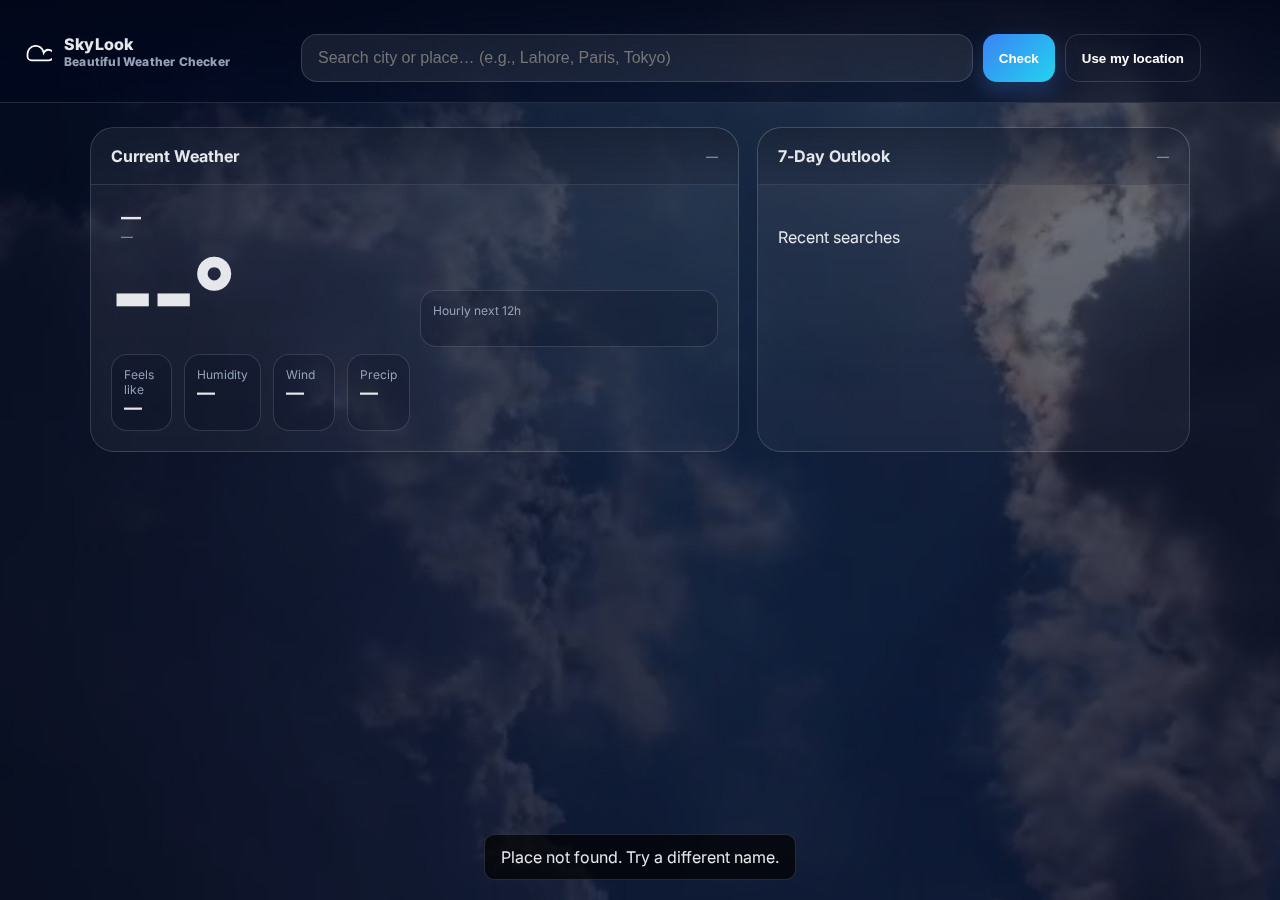
<file: weather/index (3).html>
<!DOCTYPE html>
<html lang="en">
<head>
  <meta charset="UTF-8" />
  <meta name="viewport" content="width=device-width, initial-scale=1" />
  <title>SkyLook — Beautiful Weather Checker</title>
  <link rel="preconnect" href="https://fonts.googleapis.com">
  <link rel="preconnect" href="https://fonts.gstatic.com" crossorigin>
  <link href="https://fonts.googleapis.com/css2?family=Inter:wght@300;400;600;800&display=swap" rel="stylesheet">
  <meta name="color-scheme" content="dark light" />
  <style>
    :root{
      --bg1:#0f172a; /* slate-900 */
      --bg2:#020617; /* slate-950 */
      --glass:rgba(255,255,255,.08);
      --stroke:rgba(255,255,255,.14);
      --txt:#e5e7eb; /* zinc-200 */
      --muted:#94a3b8; /* slate-400 */
      --accent:#60a5fa; /* blue-400 */
      --good:#22c55e; --warn:#f59e0b; --bad:#ef4444;
    }
    *{box-sizing:border-box}
    html,body{height:100%}
    body{
      margin:0; font-family:Inter,system-ui,-apple-system,Segoe UI,Roboto,Ubuntu; color:var(--txt);
      background: radial-gradient(1200px 800px at 70% -10%, #1f2937 0%, var(--bg2) 60%), linear-gradient(180deg, var(--bg1), var(--bg2));
      overflow-x:hidden;

    }
    /* Background video / image */
    .bg{position:fixed; inset:0; z-index:-2; overflow:hidden; filter:saturate(105%);}
    .bg video{min-width:100%; min-height:100%; width:auto; height:auto; object-fit:cover; opacity:.35;}
    /* .bg .fallback{position:absolute; inset:0; background-size:cover; background-position:center; filter:brightness(.55) saturate(110%);} */

    /* App layout */
    header{
      display:flex; align-items:center; justify-content:space-between; gap:16px;
      padding:20px 24px; position:sticky; top:0; backdrop-filter:saturate(140%) blur(10px);
      background:linear-gradient(180deg, rgba(2,6,23,.85), rgba(2,6,23,.55)); border-bottom:1px solid var(--stroke); z-index:10;
    }
    .brand{display:flex; align-items:center; gap:12px; font-weight:800; letter-spacing:.2px}
    .brand svg{width:28px; height:28px}
    .tag{font-size:12px; color:var(--muted)}

    .search{display:flex; gap:10px; width:min(900px, 96vw); margin:14px auto 0;}
    .search input{
      flex:1; padding:14px 16px; border-radius:16px; border:1px solid var(--stroke); background:var(--glass);
      color:var(--txt); outline:none; font-size:16px; transition:box-shadow .2s, border-color .2s;
    }
    .search input:focus{box-shadow:0 0 0 4px rgba(96,165,250,.25); border-color:#3b82f6}
    .btn{padding:12px 16px; border-radius:14px; background:linear-gradient(135deg, #3b82f6, #22d3ee);
      border:0; color:white; font-weight:700; cursor:pointer; box-shadow:0 10px 22px rgba(59,130,246,.25);}
    .btn:active{transform:translateY(1px)}
    .btn.secondary{background:transparent; border:1px solid var(--stroke); box-shadow:none; font-weight:600}

    main{width:min(1100px, 96vw); margin:24px auto 48px; display:grid; grid-template-columns:1.2fr .8fr; gap:18px}
    @media (max-width: 900px){ main{grid-template-columns:1fr} }

    .card{
      background:linear-gradient(180deg, rgba(255,255,255,.08), rgba(255,255,255,.04));
      border:1px solid var(--stroke); border-radius:24px; overflow:hidden; position:relative;
    }
    .card .head{display:flex; align-items:center; justify-content:space-between; padding:18px 20px; border-bottom:1px solid var(--stroke);
      background:linear-gradient(180deg, rgba(15,23,42,.6), rgba(15,23,42,.2));}
    .card .body{padding:20px}

    .current{
      display:grid; grid-template-columns:1fr 1fr; align-items:center; gap:10px;
    }
    @media (max-width: 640px){ .current{grid-template-columns:1fr} }
    .temp{font-size:96px; font-weight:800; line-height:1; letter-spacing:-2px}
    .desc{display:flex; align-items:center; gap:10px}
    .kpi{display:grid; grid-template-columns:repeat(4,1fr); gap:12px; margin-top:14px}
    @media (max-width: 640px){ .kpi{grid-template-columns:repeat(2,1fr)} }
    .pill{padding:12px; border:1px solid var(--stroke); border-radius:16px; background:rgba(2,6,23,.2);}
    .pill .label{font-size:12px; color:var(--muted)}
    .pill .value{font-weight:700; font-size:18px}

    .hourly, .daily{display:flex; gap:10px; overflow:auto; padding-bottom:6px}
    .chip{min-width:90px; padding:10px; border-radius:14px; border:1px solid var(--stroke); text-align:center; background:rgba(255,255,255,.05)}
    .chip .t{font-weight:700}
    .chip .i{margin:8px 0}

    .history{display:flex; flex-wrap:wrap; gap:8px}
    .history .hbtn{padding:8px 12px; border-radius:999px; border:1px solid var(--stroke); background:rgba(255,255,255,.06); cursor:pointer}

    footer{width:min(1100px, 96vw); margin:18px auto 60px; color:var(--muted); text-align:center;}

    /* Tiny icon set */
    .icon{width:80px; height:80px}
    .icon.sm{width:32px; height:32px}
    .spin{animation:spin 12s linear infinite}
    @keyframes spin{to{transform:rotate(360deg)}}

    /* Toast */
    .toast{position:fixed; bottom:20px; left:50%; transform:translateX(-50%); padding:12px 16px; border-radius:10px; background:rgba(0,0,0,.7); border:1px solid var(--stroke); display:none}
    .show{display:inline-block}
  </style>
</head>
<body>
  <!-- Background video with safe fallback image -->
  <div class="bg">
    <video id="bgVideo" autoplay muted loop playsinline>
      <!-- These public domain/royalty-free cloud clips may change in the future; we hide the video if it fails -->
       <source src="we.mp4" type="video/mp4"loop>
      <source src="https://cdn.coverr.co/videos/coverr-sky-clouds-abstract-5171/1080p.mp4" type="video/mp4" />
      <source src="https://samplelib.com/lib/preview/mp4/sample-960x540.mp4" type="video/mp4" />
    </video>
    <div id="bgFallback" class="fallback"></div>
  </div>

  <header>
    <div class="brand">
      <svg viewBox="0 0 24 24" fill="none" xmlns="http://www.w3.org/2000/svg" aria-hidden="true">
        <path d="M3 15a7 7 0 0 1 13.9-1.5A4.5 4.5 0 1 1 21 20H6.5A3.5 3.5 0 0 1 3 16.5V15Z" stroke="white" stroke-width="1.5"/>
      </svg>
      <div>
        <div>SkyLook</div>
        <div class="tag">Beautiful Weather Checker</div>
      </div>
    </div>
    <div class="search">
      <input id="query" type="text" placeholder="Search city or place… (e.g., Lahore, Paris, Tokyo)" />
      <button class="btn" id="go">Check</button>
      <button class="btn secondary" id="loc">Use my location</button>
    </div>
  </header>

  <main>
    <section class="card" aria-live="polite" aria-busy="false">
      <div class="head"><div style="font-weight:700">Current Weather</div><div id="place" class="tag">—</div></div>
      <div class="body current">
        <div>
          <div class="desc">
            <span id="wIcon"></span>
            <div>
              <div id="wText" style="font-size:20px; font-weight:700">—</div>
              <div id="wMeta" class="tag">—</div>
            </div>
          </div>
          <div class="temp" id="temp">--°</div>
          <div class="kpi">
            <div class="pill"><div class="label">Feels like</div><div class="value" id="feel">—</div></div>
            <div class="pill"><div class="label">Humidity</div><div class="value" id="hum">—</div></div>
            <div class="pill"><div class="label">Wind</div><div class="value" id="wind">—</div></div>
            <div class="pill"><div class="label">Precip</div><div class="value" id="precip">—</div></div>
          </div>
        </div>
        <div>
          <div class="pill" style="height:100%">
            <div class="label">Hourly next 12h</div>
            <div id="hourly" class="hourly" style="margin-top:10px"></div>
          </div>
        </div>
      </div>
    </section>

    <aside class="card">
      <div class="head"><div style="font-weight:700">7‑Day Outlook</div><div id="tz" class="tag">—</div></div>
      <div class="body">
        <div id="daily" class="daily"></div>
        <div style="margin-top:16px">
          <div class="label">Recent searches</div>
          <div id="history" class="history"></div>
        </div>
      </div>
    </aside>
  </main>
<!-- 
  <footer>
    Data by Open‑Meteo (no API key needed). Background media from public/royalty‑free sources. Built with ♥ for HTML/CSS/JS learners.
  </footer> -->

  <div id="toast" class="toast" role="status"></div>

<script>
// ===================== Utilities & Setup =====================
const $ = (q)=>document.querySelector(q);
const els = {
  place: $('#place'), tz: $('#tz'), temp: $('#temp'), feel: $('#feel'), hum: $('#hum'), wind: $('#wind'), precip: $('#precip'),
  hourly: $('#hourly'), daily: $('#daily'), wIcon: $('#wIcon'), wText: $('#wText'), wMeta: $('#wMeta'), toast: $('#toast'),
  query: $('#query'), go: $('#go'), loc: $('#loc'), history: $('#history'), bgVideo: $('#bgVideo'), bgFallback: $('#bgFallback')
};

const weatherCodeMap = {
  0:{t:'Clear sky', i:'sun'},
  1:{t:'Mainly clear', i:'sun'}, 2:{t:'Partly cloudy', i:'cloud-sun'}, 3:{t:'Overcast', i:'cloud'},
  45:{t:'Fog', i:'fog'}, 48:{t:'Depositing rime fog', i:'fog'},
  51:{t:'Light drizzle', i:'drizzle'}, 53:{t:'Drizzle', i:'drizzle'}, 55:{t:'Dense drizzle', i:'drizzle'},
  56:{t:'Freezing drizzle', i:'sleet'}, 57:{t:'Freezing drizzle', i:'sleet'},
  61:{t:'Light rain', i:'rain'}, 63:{t:'Rain', i:'rain'}, 65:{t:'Heavy rain', i:'rain'},
  66:{t:'Freezing rain', i:'sleet'}, 67:{t:'Freezing rain', i:'sleet'},
  71:{t:'Light snow', i:'snow'}, 73:{t:'Snow', i:'snow'}, 75:{t:'Heavy snow', i:'snow'},
  77:{t:'Snow grains', i:'snow'},
  80:{t:'Rain showers', i:'rain'}, 81:{t:'Heavy rain showers', i:'rain'}, 82:{t:'Violent rain showers', i:'rain'},
  85:{t:'Snow showers', i:'snow'}, 86:{t:'Heavy snow showers', i:'snow'},
  95:{t:'Thunderstorm', i:'storm'}, 96:{t:'Thunder + small hail', i:'storm'}, 99:{t:'Thunder + hail', i:'storm'}
};

function toast(msg){ els.toast.textContent = msg; els.toast.classList.add('show'); setTimeout(()=>els.toast.classList.remove('show'), 2200); }

// Hide video if it errors and keep pretty fallback image
els.bgVideo?.addEventListener('error', ()=>{ els.bgVideo.style.display='none'; });

// Save & render recent searches
const RECENT_KEY = 'skylook-recent';
function saveRecent(name){
  const list = JSON.parse(localStorage.getItem(RECENT_KEY) || '[]');
  const next = [name, ...list.filter(x=>x.toLowerCase()!==name.toLowerCase())].slice(0, 8);
  localStorage.setItem(RECENT_KEY, JSON.stringify(next));
  renderRecent();
}
function renderRecent(){
  const list = JSON.parse(localStorage.getItem(RECENT_KEY) || '[]');
  els.history.innerHTML = '';
  list.forEach(item=>{
    const b = document.createElement('button'); b.className='hbtn'; b.textContent=item; b.onclick=()=>{ els.query.value=item; searchCity(item); };
    els.history.appendChild(b);
  });
}

// Small, crisp SVG icons
function icon(name, cls='icon'){
  const paths = {
    sun:'<circle cx="12" cy="12" r="4"/><g class="spin"><g><line x1="12" y1="2" x2="12" y2="5"/></g><g><line x1="12" y1="19" x2="12" y2="22"/></g><g><line x1="2" y1="12" x2="5" y2="12"/></g><g><line x1="19" y1="12" x2="22" y2="12"/></g><g><line x1="4.2" y1="4.2" x2="6.5" y2="6.5"/></g><g><line x1="17.5" y1="17.5" x2="19.8" y2="19.8"/></g><g><line x1="4.2" y1="19.8" x2="6.5" y2="17.5"/></g><g><line x1="17.5" y1="6.5" x2="19.8" y2="4.2"/></g></g>',
    cloud:'<path d="M5 18a5 5 0 0 1 4.9-6A6 6 0 1 1 17 20H7a3 3 0 0 1-2-2Z"/>',
    'cloud-sun':'<path d="M5 18a5 5 0 0 1 4.9-6A6 6 0 1 1 17 20H7a3 3 0 0 1-2-2Z"/><circle cx="6" cy="6" r="3"/>',
    fog:'<path d="M3 15h18M3 19h18"/><path d="M5 12a7 7 0 0 1 13.9-1.5"/>',
    drizzle:'<path d="M5 18a5 5 0 0 1 4.9-6A6 6 0 1 1 17 20H7a3 3 0 0 1-2-2Z"/><g><line x1="9" y1="22" x2="9" y2="18"/><line x1="12" y1="22" x2="12" y2="18"/><line x1="15" y1="22" x2="15" y2="18"/></g>',
    rain:'<path d="M5 18a5 5 0 0 1 4.9-6A6 6 0 1 1 17 20H7a3 3 0 0 1-2-2Z"/><g><path d="M9 22l1.5-3"/><path d="M12 22l1.5-3"/><path d="M15 22l1.5-3"/></g>',
    sleet:'<path d="M5 18a5 5 0 0 1 4.9-6A6 6 0 1 1 17 20H7a3 3 0 0 1-2-2Z"/><g><path d="M9 22l1.5-3"/><circle cx="13.5" cy="20.5" r="1"/><path d="M15.5 22l1.5-3"/></g>',
    snow:'<path d="M5 18a5 5 0 0 1 4.9-6A6 6 0 1 1 17 20H7a3 3 0 0 1-2-2Z"/><g><path d="M12 16v6M9 18l6 2M15 18l-6 2"/></g>',
    storm:'<path d="M5 18a5 5 0 0 1 4.9-6A6 6 0 1 1 17 20H7a3 3 0 0 1-2-2Z"/><path d="M12 14l-2 4h3l-2 4"/>'
  };
  return `<svg class="${cls}" viewBox="0 0 24 24" fill="none" stroke="white" stroke-width="1.5" stroke-linecap="round" stroke-linejoin="round">${paths[name]||paths.cloud}</svg>`
}

function fmtTemp(v){ return `${Math.round(v)}°`; }
function fmtWind(spd,deg){
  const dirs=['N','NNE','NE','ENE','E','ESE','SE','SSE','S','SSW','SW','WSW','W','WNW','NW','NNW'];
  return `${Math.round(spd)} km/h ${dirs[Math.round(deg/22.5)%16]}`;
}
function hourLabel(iso){ const d=new Date(iso); return d.toLocaleTimeString([], {hour:'numeric'}); }
function dayLabel(iso){ const d=new Date(iso); return d.toLocaleDateString([], {weekday:'short'}); }

// ===================== API Calls (Open‑Meteo) =====================
async function geocode(q){
  const url = `https://geocoding-api.open-meteo.com/v1/search?name=${encodeURIComponent(q)}&count=1&language=en&format=json`;
  const res = await fetch(url); if(!res.ok) throw new Error('Could not find that place');
  const j = await res.json();
  if(!j.results || !j.results.length) throw new Error('No results');
  const r = j.results[0];
  return { name: `${r.name}${r.admin1? ', '+r.admin1:''}, ${r.country}`, lat:r.latitude, lon:r.longitude, tz:r.timezone };
}

async function getWeather(lat, lon){
  const url = `https://api.open-meteo.com/v1/forecast?latitude=${lat}&longitude=${lon}&current=temperature_2m,relative_humidity_2m,apparent_temperature,precipitation,weather_code,wind_speed_10m,wind_direction_10m,is_day&hourly=temperature_2m,weather_code,precipitation&daily=weather_code,temperature_2m_max,temperature_2m_min,precipitation_sum&timezone=auto`;
  const res = await fetch(url); if(!res.ok) throw new Error('Weather fetch failed');
  return await res.json();
}

// ===================== Renderers =====================
function setBackdropByWeather(code){
  const key = (weatherCodeMap[code]?.i)||'cloud';
  const imgMap = {
    sun: 'https://images.unsplash.com/photo-1502082553048-f009c37129b9?q=80&w=1920&auto=format&fit=crop',
    'cloud-sun': 'https://images.unsplash.com/photo-1499346030926-9a72daac6c63?q=80&w=1920&auto=format&fit=crop',
    cloud: 'https://images.unsplash.com/photo-1499346030926-9a72daac6c63?q=80&w=1920&auto=format&fit=crop',
    rain: 'https://images.unsplash.com/photo-1503376780353-7e6692767b70?q=80&w=1920&auto=format&fit=crop',
    drizzle: 'https://images.unsplash.com/photo-1501594907352-04cda38ebc29?q=80&w=1920&auto=format&fit=crop',
    snow: 'https://images.unsplash.com/photo-1517836357463-d25dfeac3438?q=80&w=1920&auto=format&fit=crop',
    fog: 'https://images.unsplash.com/photo-1500530855697-b586d89ba3ee?q=80&w=1920&auto=format&fit=crop',
    storm: 'https://images.unsplash.com/photo-1461511669078-d46bf351cd6e?q=80&w=1920&auto=format&fit=crop',
    sleet: 'https://images.unsplash.com/photo-1543158181-c275a5c0c6d6?q=80&w=1920&auto=format&fit=crop'
  };
  els.bgFallback.style.backgroundImage = `url('${imgMap[key]}')`;
}

function renderCurrent(name, tz, current){
  const code = current.weather_code;
  const meta = weatherCodeMap[code] || {t:'Unknown', i:'cloud'};
  els.place.textContent = name;
  els.tz.textContent = tz;
  els.wIcon.innerHTML = icon(meta.i);
  els.wText.textContent = meta.t;
  const when = new Date().toLocaleString([], { timeStyle:'short', dateStyle:'medium' });
  els.wMeta.textContent = `as of ${when}`;
  els.temp.textContent = fmtTemp(current.temperature_2m);
  els.feel.textContent = fmtTemp(current.apparent_temperature);
  els.hum.textContent = `${current.relative_humidity_2m}%`;
  els.wind.textContent = fmtWind(current.wind_speed_10m, current.wind_direction_10m);
  els.precip.textContent = `${current.precipitation} mm`;
  setBackdropByWeather(code);
}

function renderHourly(hourly){
  const wrap = els.hourly; wrap.innerHTML='';
  const now = new Date();
  for(let i=0;i<12;i++){
    const t = hourly.time[i];
    const chip = document.createElement('div'); chip.className='chip';
    const code = hourly.weather_code[i];
    chip.innerHTML = `<div class="t">${hourLabel(t)}</div><div class="i">${icon((weatherCodeMap[code]?.i)||'cloud','icon sm')}</div><div>${fmtTemp(hourly.temperature_2m[i])}</div>`;
    wrap.appendChild(chip);
  }
}

function renderDaily(daily){
  const wrap = els.daily; wrap.innerHTML='';
  for(let i=0;i<Math.min(7, daily.time.length); i++){
    const code = daily.weather_code[i];
    const day = document.createElement('div'); day.className='chip';
    day.innerHTML = `<div class="t">${dayLabel(daily.time[i])}</div><div class="i">${icon((weatherCodeMap[code]?.i)||'cloud','icon sm')}</div><div>${Math.round(daily.temperature_2m_min[i])}° / ${Math.round(daily.temperature_2m_max[i])}°</div>`;
    wrap.appendChild(day);
  }
}

// ===================== Controller =====================
async function searchCity(q){
  try{
    document.querySelector('section.card').setAttribute('aria-busy','true');
    const {name, lat, lon, tz} = await geocode(q);
    const data = await getWeather(lat, lon);
    renderCurrent(name, tz, data.current);
    renderHourly(data.hourly);
    renderDaily(data.daily);
    saveRecent(name);
  }catch(err){
    console.error(err); toast('Place not found. Try a different name.');
  }finally{
    document.querySelector('section.card').setAttribute('aria-busy','false');
  }
}

async function useMyLocation(){
  if(!navigator.geolocation){ toast('Geolocation not supported in this browser'); return; }
  navigator.geolocation.getCurrentPosition(async pos=>{
    try{
      const {latitude, longitude} = pos.coords;
      const data = await getWeather(latitude, longitude);
      const name = `Your location`;
      const tz = data.timezone;
      renderCurrent(name, tz, data.current);
      renderHourly(data.hourly);
      renderDaily(data.daily);
      saveRecent('My location');
    }catch(e){ console.error(e); toast('Could not load weather for your location'); }
  }, err=>{
    toast('Location permission denied');
  }, { enableHighAccuracy:true, timeout:10000 });
}

// Wire up interactions
els.go.addEventListener('click', ()=>{
  const q = els.query.value.trim(); if(q) searchCity(q);
});
els.query.addEventListener('keydown', (e)=>{ if(e.key==='Enter'){ const q=els.query.value.trim(); if(q) searchCity(q); }});
els.loc.addEventListener('click', useMyLocation);

// Initial load
renderRecent();
searchCity('Lahore');
</script>
</body>
</html>
</file>
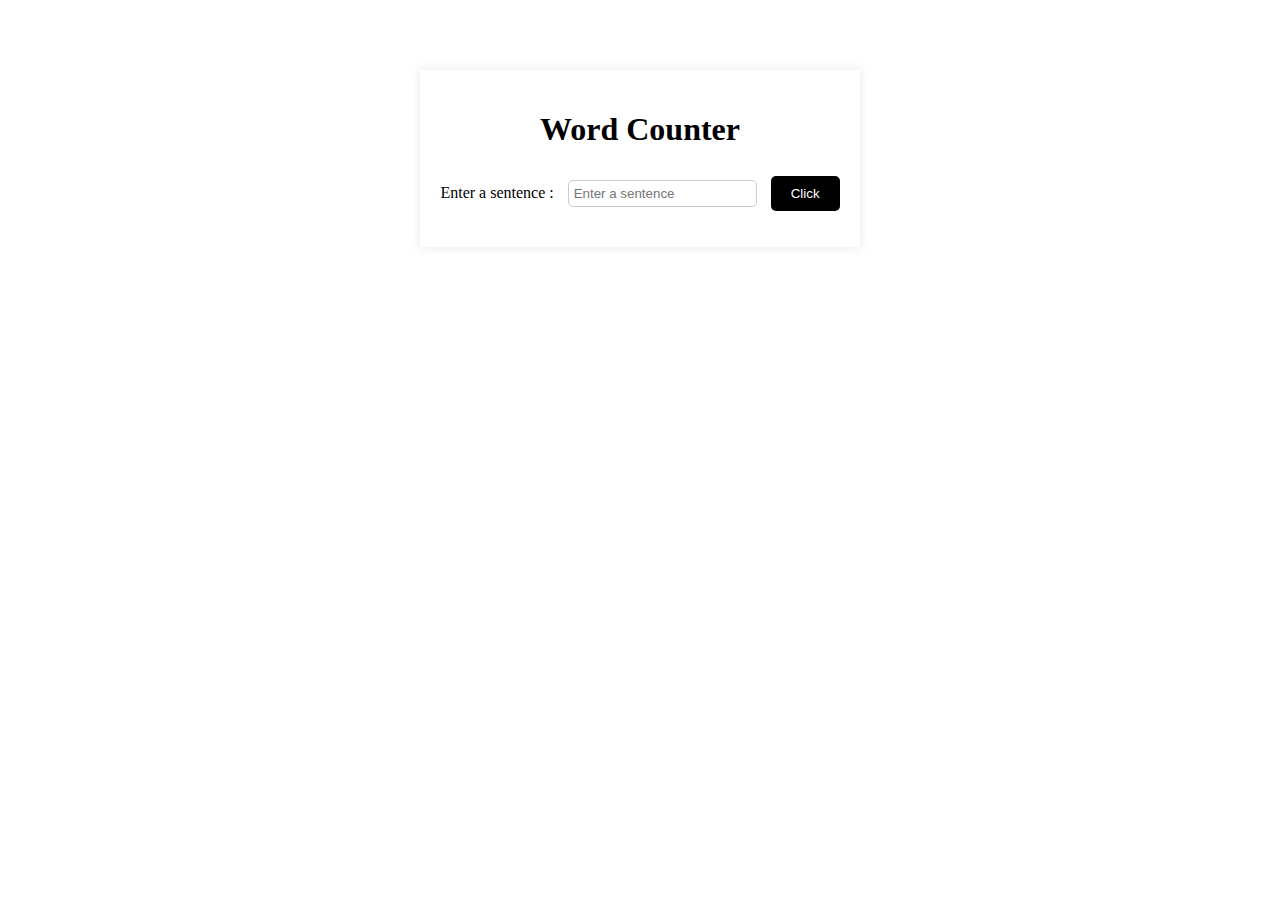
<file: word counter/word_counter.html>
<!DOCTYPE html>
<html lang="en">
<head>
    <meta charset="UTF-8">
    <meta name="viewport" content="width=device-width, initial-scale=1.0">
    <title>Document</title>
   <link rel="stylesheet" href="style.css">
</head>
<body>
    <div class="con">
        <h1>Word Counter</h1>
        <div>
            <label for="title">Enter a sentence :</label>
            <input type="text" placeholder="Enter a sentence" id="input">
            <button type="submit" id="button">Click</button>
        </div>
        <div id="result"></div>    
    </div>
    <script>
        document.getElementById('button').addEventListener('click', function() {
            const input = document.getElementById('input').value;
            const wordCount = input.trim().split(/\s+/).filter(word => word.length > 0).length;
            document.getElementById('result').innerText = `Word Count: ${wordCount}`;
        });
    </script>
</body>
</html>
</file>
<file: age/style.css>
/* style.css */
        body {
            font-family: Arial, sans-serif;
            margin: 50px;
            align-items: center;
            justify-content: center;
            display: flex;
            flex-direction: column;
        }
        input {
            margin: 10px;
            padding: 5px;
            border: 1px solid #ccc;
            border-radius: 5px;
        }
        button {
            padding: 10px 20px;
            border: none;;
            background-color: rgb(207, 200, 163);
            transition: 1s ;
            border-radius: 5px;
            cursor: pointer;
        }
        button:hover {
            background-color: rgb(0, 0, 0);
            color: white;
        }
        #result {
            margin-top: 50px;
            font-weight: bold;
        }
        .con {
            max-width: 400px;
            margin: 50px auto;
            padding: 50px;
            border-radius: 10px;
            text-align: center;
            box-shadow: 0 0 10px rgba(0,0,0,0.1);
            opacity: 100%;
        }
</file>
<file: calculator/style.css>
body {
            font-family: cursive ;
            margin: 50px;
            align-items: center;
            justify-content: center;
            display: flex;
            flex-direction: column;
        }
        input {
            margin: 10px;
            padding: 5px;
            border: 1px solid #ccc;
            border-radius: 5px;
        }
        button {
            padding: 10px 20px;
            border: none;;
            background-color: rgb(207, 200, 163);
            transition: 1s ;
            border-radius: 5px;
            cursor: pointer;
        }
        button:hover {
            background-color: rgb(0, 0, 0);
            color: white;
        }
        #result {
            margin-top: 50px;
            font-weight: bold;
        }
        .con {
            max-width: auto;
            margin: 50px auto;
            padding: 50px;
            border-radius: 10px;
            text-align: center;
            box-shadow: 0 0 10px rgba(0,0,0,0.1);
            opacity: 100%;
        }
        input{
            display: inline;
        }
</file>
<file: email/style.css>
body {
    font-family: "Times New Roman", Times, serif;
    margin: 20px;
    align-items: center;
    justify-content: center;
    display: flex;
    flex-direction: column;
    background-color: rgb(200, 200, 200);
}
button {
    margin: 10px;
    margin-top: 25px;
    padding: 10px 20px;
    border: none;;
    background-color: rgb(0, 0, 0);
    color: white;
    transition: 1s ;
    border-radius: 5px;
    cursor: pointer;
    float: right;
}
button:hover {
    background-color: rgb(255, 255, 255);
    color: rgb(0, 0, 0);
}
#result {
    margin-top: 10px;
    font-weight: bold;
}
.con {
    /* max-width: 400px; */
    width: 600px;
    margin: 50px auto;
    padding: 20px;
    text-align: center;
    box-shadow: 0 0 10px rgba(161, 67, 67, 0.1);
    opacity: 100%;
    border-radius: 10px;
    background-color: rgb(240, 240, 240);
}
.form {
    margin-top: 20px;
    text-align: left;
}
input{

    margin-bottom: 15px;
    margin-top: 24px;
    width: 100%;
    padding: 8px;
    border: 1px solid #ccc;
    border-radius: 4px;
    box-sizing: border-box;
    display: block;
    
}

.img {
    width: 100px;
    height: 100px;
    border-radius: 50%;
    object-fit: cover;
    margin-bottom: 15px;
}
.result {
   margin-top: 25px;
   padding: 10px;
    font-size: 24px;
    font-weight: bold;
}
</file>
<file: temperature/style.css>
body {
            font-family: "Brush Script MT", cursive;
            margin: 20px;
            align-items: center;
            justify-content: center;
            display: flex;
            flex-direction: column;
            background-image: url(tem2.jpg);
            background-size: cover;
            background-repeat: no-repeat;
            
        }
        input {
            margin: 10px;
            padding: 5px;
            border: 1px solid #ccc;
            border-radius: 5px;
        }
        button {
            padding: 10px 20px;
            border: none;;
            background-color: rgb(163, 207, 207);
            transition: 1s ;
            border-radius: 5px;
            cursor: pointer;
        }
        button:hover {
            background-color: rgb(0, 0, 0);
            color: white;
        }
        #result {
            margin-top: 10px;
            font-weight: bold;
        }
        .con {
            max-width: 400px;
            /* background: rgb(218, 216, 216); */
            margin: 50px auto;
            padding: 20px;
            text-align: center;
            box-shadow: 0 0 10px rgba(0,0,0,0.1);
            opacity: 100%;
        }
        .img {
            width: 100px;
            height: 100px;
            border-radius: 50%;
            object-fit: cover;
            margin-bottom: 15px;
        }
</file>
<file: vowel/style.css>
body {
            font-family: "Brush Script MT", cursive;
            margin: 50px;
            align-items: center;
            justify-content: center;
            display: flex;
            flex-direction: column;
        }
        input {
            margin: 10px;
            padding: 5px;
            border: 1px solid #ccc;
            border-radius: 5px;
        }
        button {
            padding: 10px 20px;
            border: none;;
            background-color: rgb(207, 200, 163);
            transition: 1s ;
            border-radius: 5px;
            cursor: pointer;
        }
        button:hover {
            background-color: rgb(0, 0, 0);
            color: white;
        }
        #result {
            margin-top: 50px;
            font-weight: bold;
        }
        .con {
            max-width: auto;
            margin: 50px auto;
            padding: 50px;
            border-radius: 10px;
            text-align: center;
            box-shadow: 0 0 10px rgba(0,0,0,0.1);
            opacity: 100%;
        }
</file>
<file: word counter/style.css>
body {
    font-family: "Brush Script MT", cursive;
    margin: 20px;
    align-items: center;
    justify-content: center;
    display: flex;
    flex-direction: column;
    
    
}
input {
    margin: 10px;
    padding: 5px;
    border: 1px solid #ccc;
    border-radius: 5px;
}
button {
    padding: 10px 20px;
    border: none;;
    background-color: rgb(0, 0, 0);
    color: rgb(255, 255, 255);
    transition: 1s ;
    border-radius: 5px;
    cursor: pointer;
}
button:hover {
    background-color: rgb(236, 205, 205);
    color: rgb(0, 0, 0);
}
#result {
    margin-top: 10px;
    font-weight: bold;
}
.con {
    max-width: 400px;
    /* background: rgb(218, 216, 216); */
    margin: 50px auto;
    padding: 20px;
    text-align: center;
    box-shadow: 0 0 10px rgba(0,0,0,0.1);
    opacity: 100%;
}
</file>
